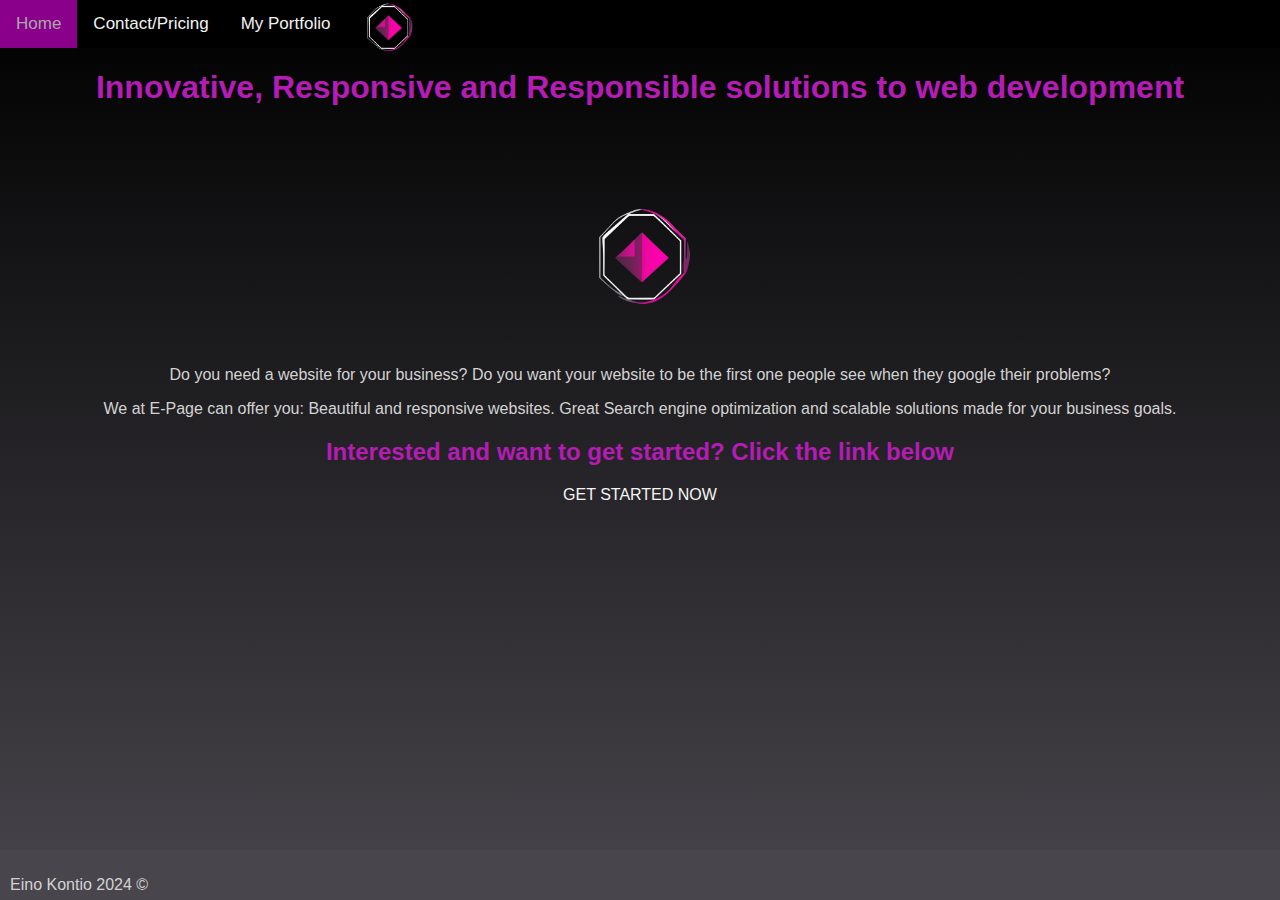
<file: index.html>
<!DOCTYPE html>
<html lang="en">
<head>
    <meta charset="UTF-8">
    <meta name="viewport" content="width=device-width, initial-scale=1.0">

    <style>

        body {
            text-align: center;
        }
        
        </style>


    <link rel="stylesheet" href="Digisivu1.css">

    <title>
        E-Page
            </title>

</head>


<body>

    <div class="topnav">
        <a class="active" href="index.html">Home</a>
        <a href="digisivuyht.html">Contact/Pricing</a>
        <a href="digisivuportfolio.html">My Portfolio</a>
        <img src="Untitleddesign.png" alt="tkuva" class="topkuva">
      </div>
    

    <H1>

Innovative, Responsive and Responsible solutions to web development

    </H1>
    <br>
    <br>
    <br>
    <div style="position: relative;">
        <img src="Untitleddesign.png" alt="kuva" class="keski" >

        
        
        
    </div>
    <br>


<p>

Do you need a website for your business? Do you want your website to be the first one people see when they google their problems?

</p>

<p>

We at E-Page can offer you: Beautiful and responsive websites.
Great Search engine optimization
and scalable solutions made for your business goals.

</p>

<h2>
   Interested and want to get started? Click the link below 
</h2>

<a class="etulinkki"  id="linkki" href="digisivuyht.html" style="text-decoration: none;">GET STARTED NOW</a>
<div class="footer">
    <p>Eino Kontio 2024 ©</p>
  </div>

</body>

</html>
</file>
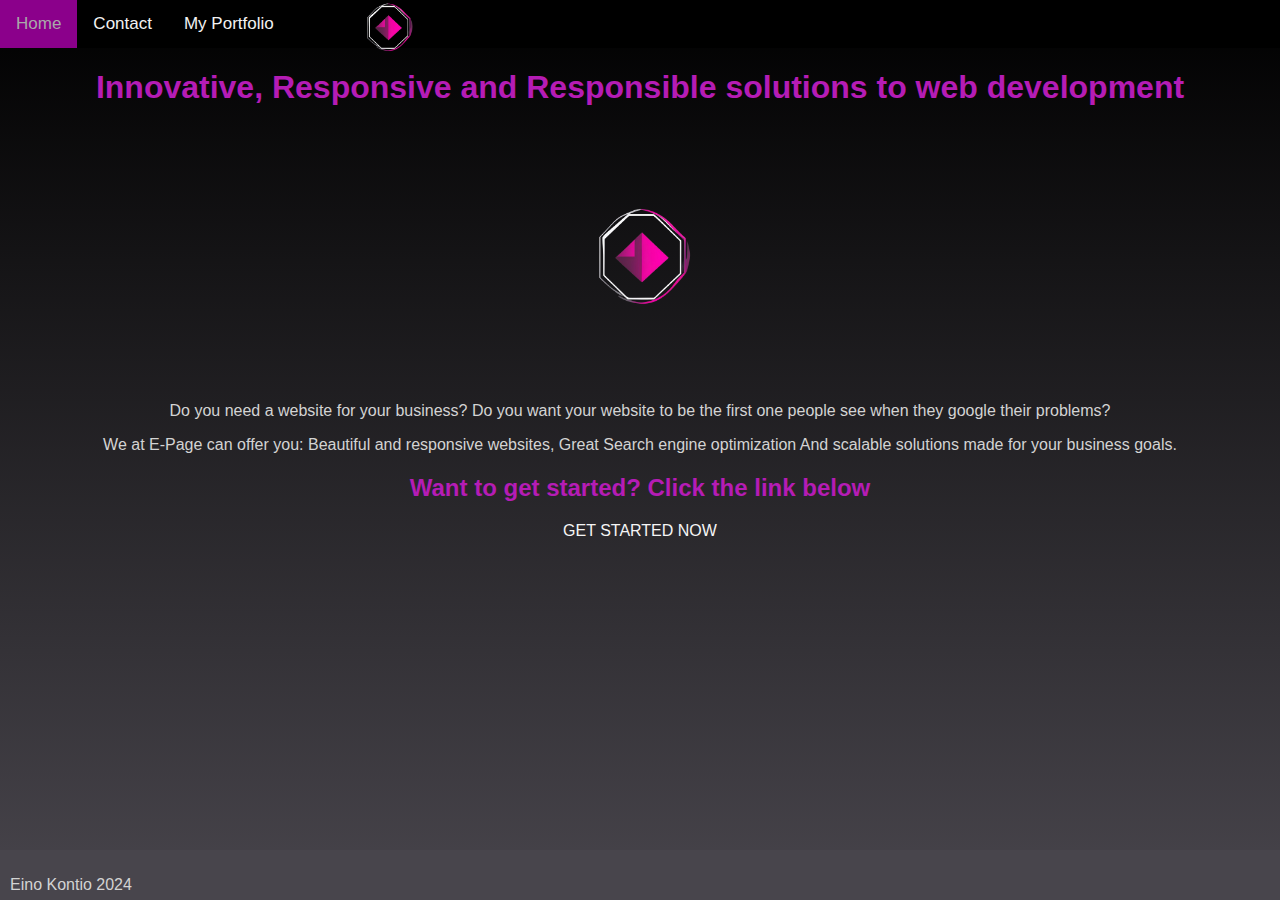
<file: Digisivu.html>
<!DOCTYPE html>
<head>

    <style>

        body {
            text-align: center;
        }
        
        </style>


    <link rel="stylesheet" href="Digisivu1.css">

    <title>
        E-Page
            </title>

</head>


<body>

    <div class="topnav">
        <a class="active" href="Digisivu.html">Home</a>
        <a href="digisivuyht.html">Contact</a>
        <a href="digisivuportfolio.html">My Portfolio</a>
        <img src="Untitled design.png" alt="tkuva" class="topkuva">
      </div>
    

    <H1>

Innovative, Responsive and Responsible solutions to web development

    </H1>
    <br>
    <br>
    <br>
    <div style="position: relative;">
        <img src="Untitled design.png" alt="kuva" class="keski" >

        
        
        
    </div>
    <br>
    <br>
    <br>


<p>

Do you need a website for your business? Do you want your website to be the first one people see when they google their problems?

</p>

<p>

We at E-Page can offer you: Beautiful and responsive websites,
Great Search engine optimization
And scalable solutions made for your business goals.

</p>

<h2>
    Want to get started? Click the link below 
</h2>

<a class="etulinkki"  id="linkki" href="digisivuyht.html" style="text-decoration: none;">GET STARTED NOW</a>
<div class="footer">
    <p>Eino Kontio 2024</p>
  </div>

</body>
</file>
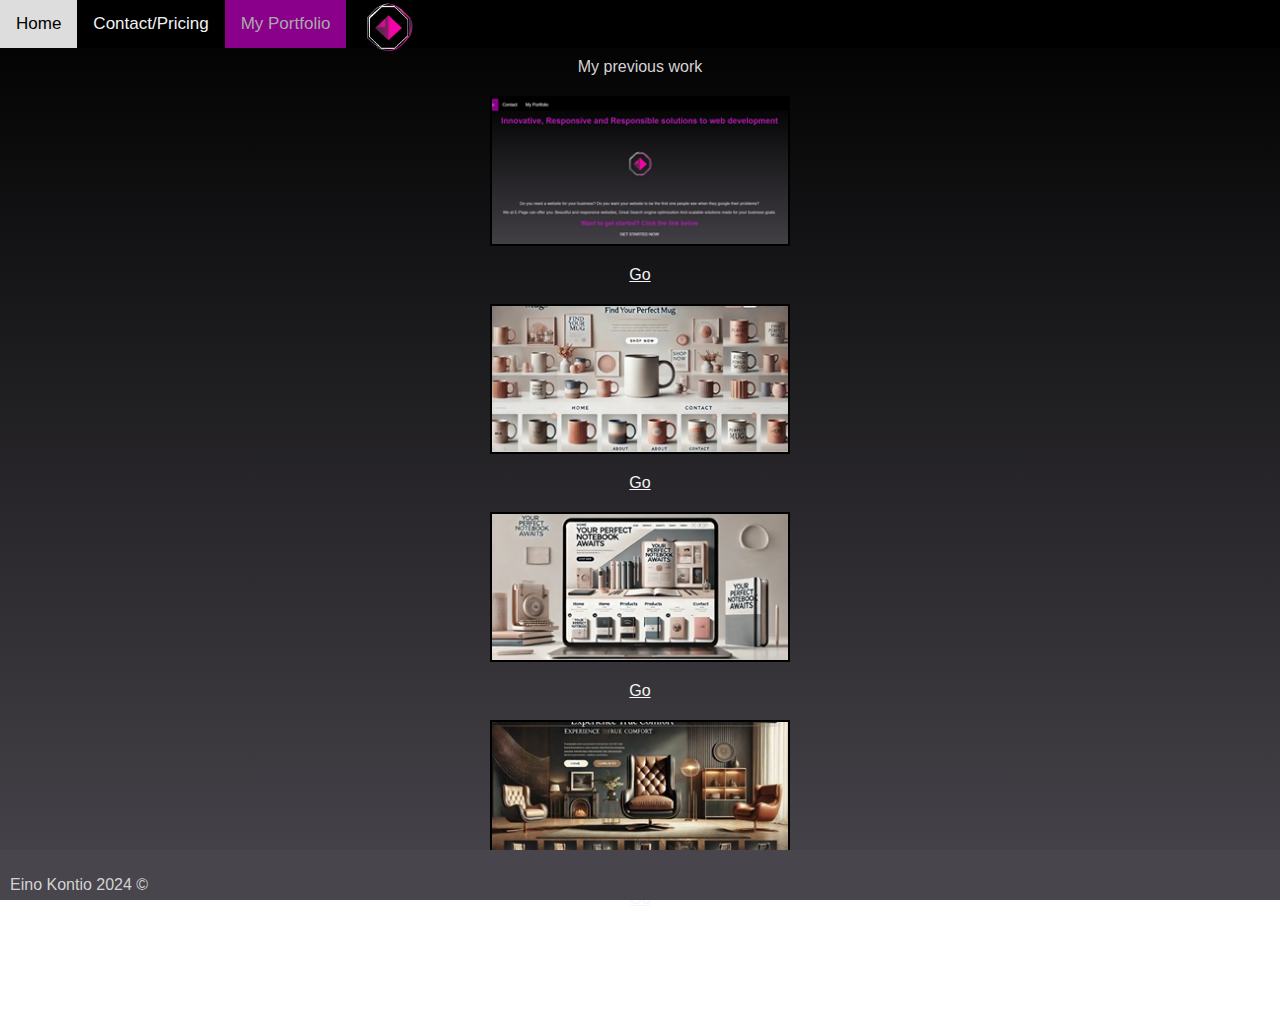
<file: digisivuportfolio.html>
<!DOCTYPE html>
<html lang="en">
  <head>
  
    <meta charset="UTF-8">
    <meta name="viewport" content="width=device-width, initial-scale=1.0">
    <meta http-equiv="X-UA-Compatible" content="ie=edge">
    <title>E-Page</title>
    <link rel="stylesheet" href="Digisivu1.css">

  </head>
  <body>
    <div class="topnav"> 
        <a href="index.html">Home</a>
        <a href="digisivuyht.html">Contact/Pricing</a>
        <a class="active" href="digisivuportfolio.html">My Portfolio</a>
        <img src="Untitleddesign.png" alt="tkuva" class="topkuva">
      </div>

      <p class = "porttext">
        My previous work
      </p>

      <div class="portcont1">
        <img src="sivuex1.png" alt="kaunis kuva">
    </div>

    <p class="portlink1">
      <a href = "index.html"> Go </a>
    </p>
    <div class="portcont2">
        <img src="sivuex26.jpg" alt="kaunis kuva">
    </div>
    
    <p class="portlink2">
      <a href = "index.html"> Go </a>
    </p>
    <div class="portcont3">
    <img src="sivuex3.jpg" alt="kaunis kuva">
    </div>

    <p class="portlink3">
      <a href = "index.html"> Go </a>
    </p>

    <div class="portcont4">
    <img src="sivuex4.jpg" alt="kaunis kuva">
    </div>

    <p class="portlink4">
      <a href = "index.html"> Go </a>
    </p>
    <div class="footer">
      <p>Eino Kontio 2024 ©</p>
    </div>
  

  </body>
</html>
</file>
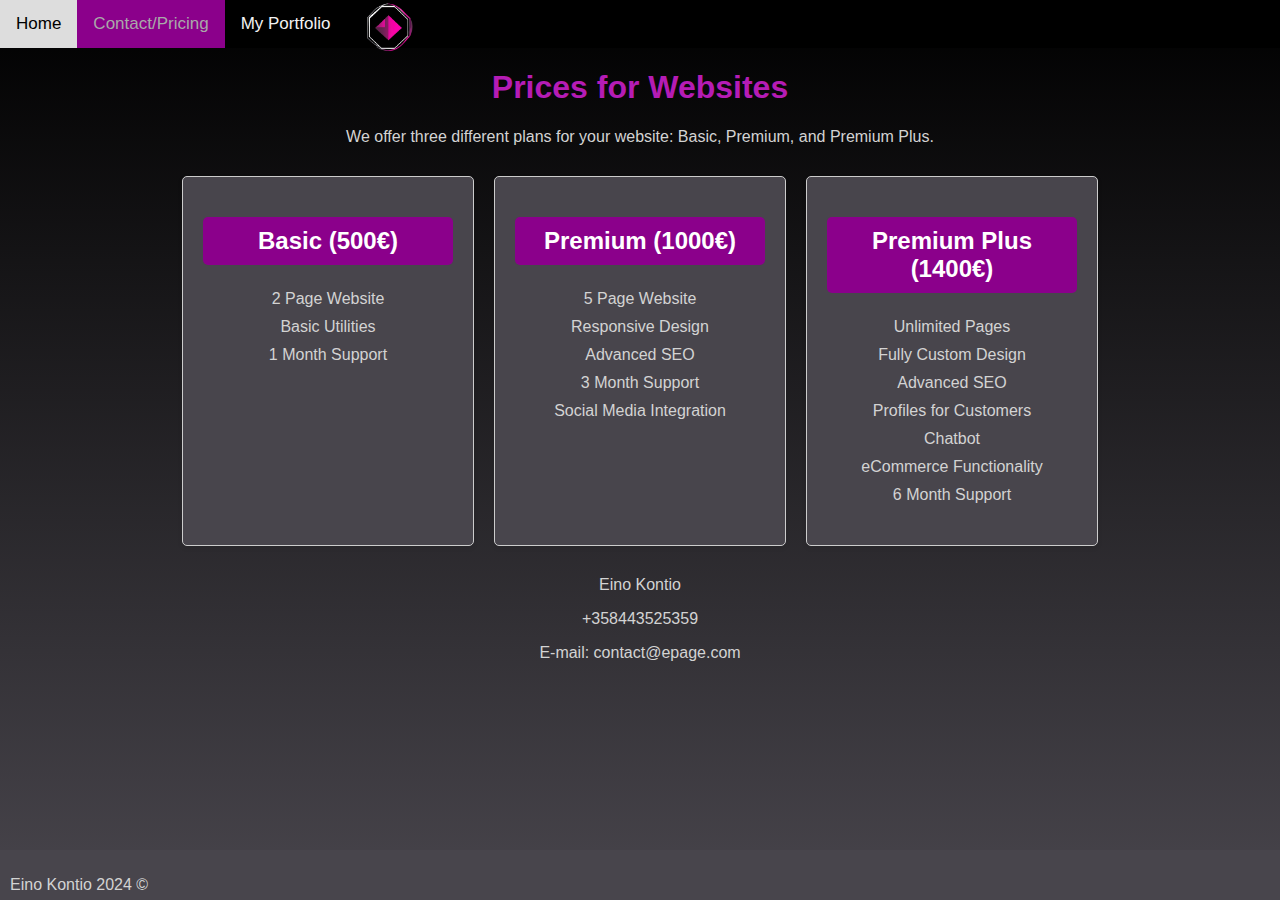
<file: digisivuyht.html>
<!DOCTYPE html>
<html lang="en">
<head>
    <meta charset="UTF-8">
    <meta name="viewport" content="width=device-width, initial-scale=1.0">
    <link rel="stylesheet" href="Digisivu1.css">
    <title>E-Page</title>
   
</head>
<body>

    <div class="topnav">
        <a href="index.html">Home</a>
        <a class="active" href="digisivuyht.html">Contact/Pricing</a>
        <a href="digisivuportfolio.html">My Portfolio</a>
        <img src="Untitleddesign.png" alt="tkuva" class="topkuva">
    </div>

    <h1>Prices for Websites</h1>
    <p>We offer three different plans for your website: Basic, Premium, and Premium Plus.</p>

    <div class="table">
        <div class="package">
            <h2>Basic (500€)</h2>
            <ul>
                <li>2 Page Website</li>
                <li>Basic Utilities</li>
                <li>1 Month Support</li>
            </ul>
        </div>
        <div class="package">
            <h2>Premium (1000€)</h2>
            <ul>
                <li>5 Page Website</li>
                <li>Responsive Design</li>
                <li>Advanced SEO</li>
                <li>3 Month Support</li>
                <li>Social Media Integration</li>
            </ul>
        </div>
        <div class="package">
            <h2>Premium Plus (1400€)</h2>
            <ul>
                <li>Unlimited Pages</li>
                <li>Fully Custom Design</li>
                <li>Advanced SEO</li>
                <li>Profiles for Customers</li>
                <li>Chatbot</li>
                <li>eCommerce Functionality</li>
                <li>6 Month Support</li>
            </ul>
        </div>
    </div>

    <p>Eino Kontio</p>
    <p>+358443525359</p>
    <p>E-mail:  contact@epage.com</p>
 
    <div class="footer">
        <p>Eino Kontio 2024 ©</p>
    </div>

</body>
</html>
</file>
<file: Digisivu1.css>
/* General body styles */

body {
  font-family: Arial, Helvetica, sans-serif;
  background-image: linear-gradient(black, #48454c);
  background-position: center;
  background-repeat: no-repeat;
  background-size: 100%;
  image-rendering: crisp-edges;
  background-attachment: fixed;
  margin: 0;
  padding-bottom: 100px; 
  text-align: center;
}

h1 {
  color: rgb(181, 28, 181);
  text-align: center;
}

p {

  color: lightgray;
}
h2 {

  color: rgb(181, 28, 181);;
  text-align: center;

}
div {
  color: lightgray;
  text-align: center;
}
a {
  text-align: center;
}
.keski{
    display: block;
    margin-left: auto;
    margin-right: auto;
    width: 150px;
    height: 150px;
  }
  a {
    color: whitesmoke;
  }
a:hover {
    background-color: darkgray;
    color: black;



}
.topkuva{
  position: absolute;
  width: 75px;
  height: 75px;
  top: -10px;
  overflow: hidden;

  left: 350px;
}

.topnav {
  background-color: black;
  overflow: hidden;
  align-items: center;
}


.topnav a {
  float: left;
  color: #f2f2f2;
  text-align: center;
  padding: 14px 16px;
  text-decoration: none;
  font-size: 17px;
}


.topnav a:hover {
  background-color: #ddd;
  color: black;
}


.topnav a.active {
  background-color: darkmagenta;
  color: darkgray;
}

/* Portfolio containers for desktop */
.portcont1, .portcont2, .portcont3, .portcont4 {
  width: 300px;
  height: 150px;
  border: 2px solid black;
  display: flex;
  justify-content: center;
  align-items: center;
  overflow: hidden;
  box-sizing: border-box;
  margin: 20px auto; 
}
.portlink1, .portlink2, .portlink3, .portlink4, .porttext {
  display: block;
  text-align: center;
  margin-top: 10px; 
}
/* Image styling */
.portcont1 img, .portcont2 img, .portcont3 img, .portcont4 img {
  width: 100%;
  height: 100%; 
  object-fit: cover;
}


.footer {
  position: fixed; 
  left: 0;
  bottom: 0;
  width: 100%;
  background-color: #48454c;
  color: white;
  text-align: left;
  padding: 10px;
  height: 50px;
  box-sizing: border-box;
  z-index: 10; 
}


.table {
  display: flex;
  justify-content: center;
  flex-wrap: wrap;
  margin: 20px auto;
  width: 80%; 
}
.package {
  border: 1px solid #ccc;
  margin: 10px;
  padding: 20px;
  border-radius: 5px;
  width: 250px;
  max-width: 100%;
  box-shadow:0 2px 5px rgba(0,0,0,0.1);
  background-color: #48454c;
}
.package h2 {
  background-color: darkmagenta;
  color: white;
  padding: 10px;
  border-radius: 5px;
}
ul {
  list-style-type: none; 
  padding: 0; 
}
li {
  padding: 5px 0; 
}


@media (max-width: 600px) { /* Media query for mobile screens */
  .package {
      width: 100%; 
      margin: 10px 0; 
  }
}

@media (max-width: 768px) {
  
  .portcont1, .portcont2, .portcont3, .portcont4 {
    width: 90%;
    margin: 20px auto; 
    height: auto; 
  }

  /* Stack portfolio links under each image */
  .portlink1, .portlink2, .portlink3, .portlink4 {
    display: block;
    text-align: center;
    margin-top: 10px; 
  }

  
  .footer {
    position: fixed; 
    margin-top: 20px;
  }

  
  .portfolio-container {
    display: flex;
    flex-direction: column;
    gap: 30px; 
  }
}
</file>
